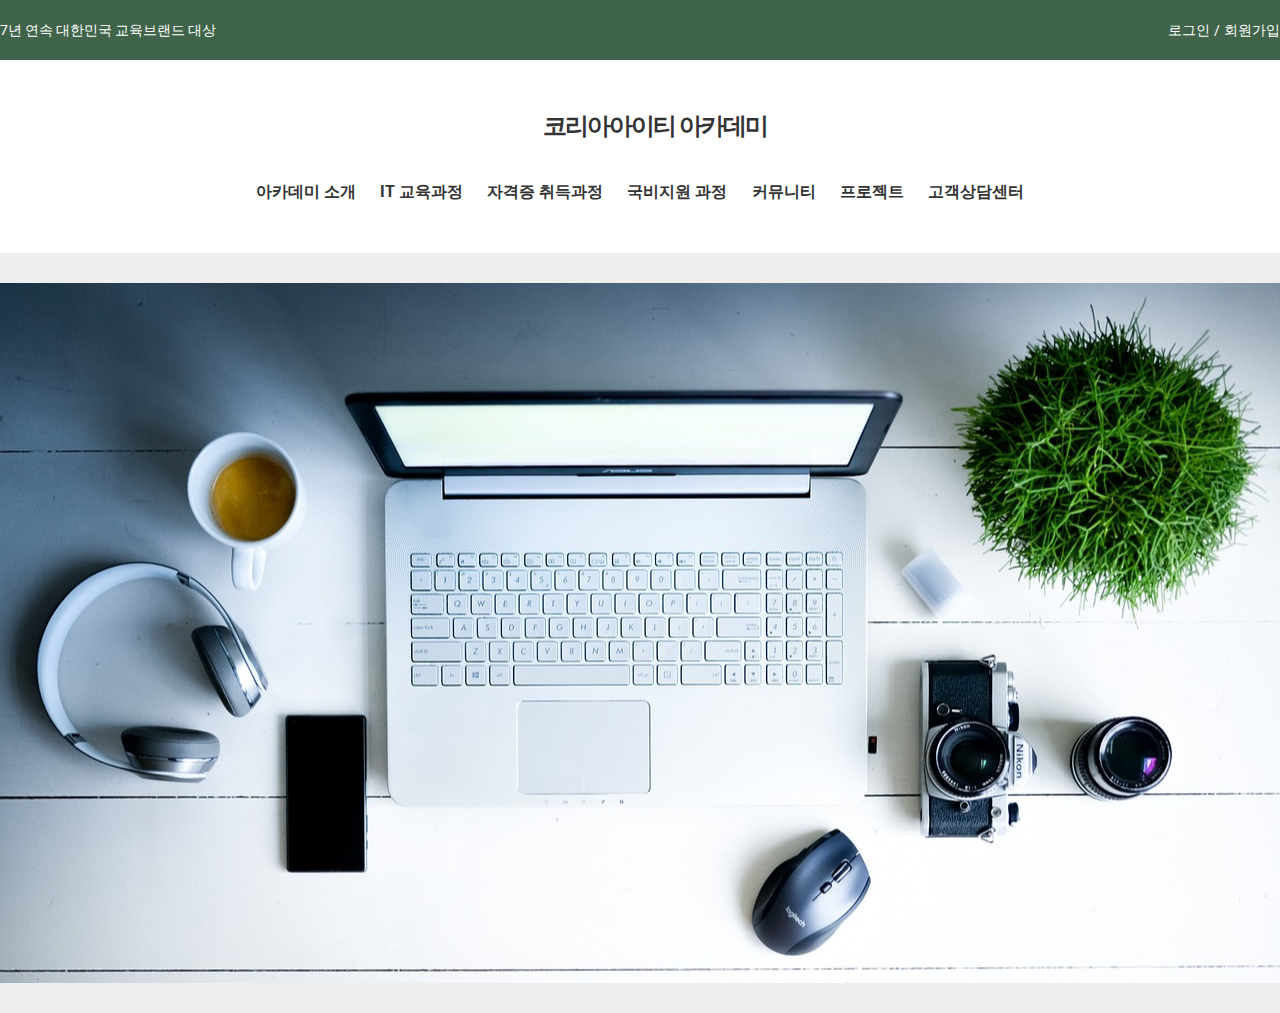
<file: frontend_test/text_20231201_황성영(2과목)/index.html>
<!DOCTYPE html>
<html lang="en">
<head>
  <meta charset="UTF-8">
  <meta name="viewport" content="width=device-width, initial-scale=1.0">
  <title>웹사이트</title>
  <link href="https://fonts.googleapis.com/css2?family=Roboto&display=swap" rel="stylesheet">
  <link rel="stylesheet" href="https://cdnjs.cloudflare.com/ajax/libs/font-awesome/6.5.1/css/all.min.css" integrity="sha512-DTOQO9RWCH3ppGqcWaEA1BIZOC6xxalwEsw9c2QQeAIftl+Vegovlnee1c9QX4TctnWMn13TZye+giMm8e2LwA==" crossorigin="anonymous" referrerpolicy="no-referrer" />
  <link rel="stylesheet" href="./css/reset.css"/>
  <link rel="stylesheet" href="./css/style.css"/>
</head>
<body>
  <div class="wrap">
    <div class="banner_wrap">
      <ul class="banner">
        <li>
          <a href="#">7년 연속 대한민국 교육브랜드 대상</a>
        </li>
        <li class="login">
          <a href="#">로그인</a>
          <a href="#">회원가입</a>
        </li>
      </ul>
    </div>
    <div class="header_wrap">
      <header>
        <div class="header_title">
          <ul class="sns_btn">
            <li>
              <a href="http://www.instagram.com" target="_blank">
                <i class="fa-brands fa-instagram"></i>
              </a>
            </li>
            <li>
              <a href="http://www.facebook.com" target="_blank">
                <i class="fa-brands fa-facebook-f"></i>
              </a>
            </li>
            <li>
              <a href="http://www.twitter.com" target="_blank">
                <i class="fa-brands fa-twitter"></i>
              </a>
            </li>
            <li>
              <a href="http://www.youtube.com" target="_blank">
                <i class="fa-brands fa-youtube"></i>
              </a>
            </li>
          </ul>
          <a href="./index.html" class="logo_txt">
            <h2>코리아아이티 아카데미</h2>
          </a>
          <ul class="info_btn">
            <li>
              <a href="#">
                <i class="fa-solid fa-user"></i>
              </a>
            </li>
            <li>
              <a href="#">
                <i class="fa-solid fa-bag-shopping"></i>
              </a>
            </li>
          </ul>
        </div>
        <nav>
          <ul class="category">
            <li>
              <a href="#">아카데미 소개</a>
            </li>
            <li>
              <a href="#">IT 교육과정</a>
            </li>
            <li>
              <a href="#">자격증 취득과정</a>
            </li>
            <li>
              <a href="#">국비지원 과정</a>
            </li>
            <li>
              <a href="#">커뮤니티</a>
            </li>
            <li>
              <a href="#">프로젝트</a>
            </li>
            <li>
              <a href="#">고객상담센터</a>
            </li>
          </ul>
        </nav>
      </header>
    </div>
    <main>
      <section></section>
    </main>
  </div>
</body>
</html>
</file>
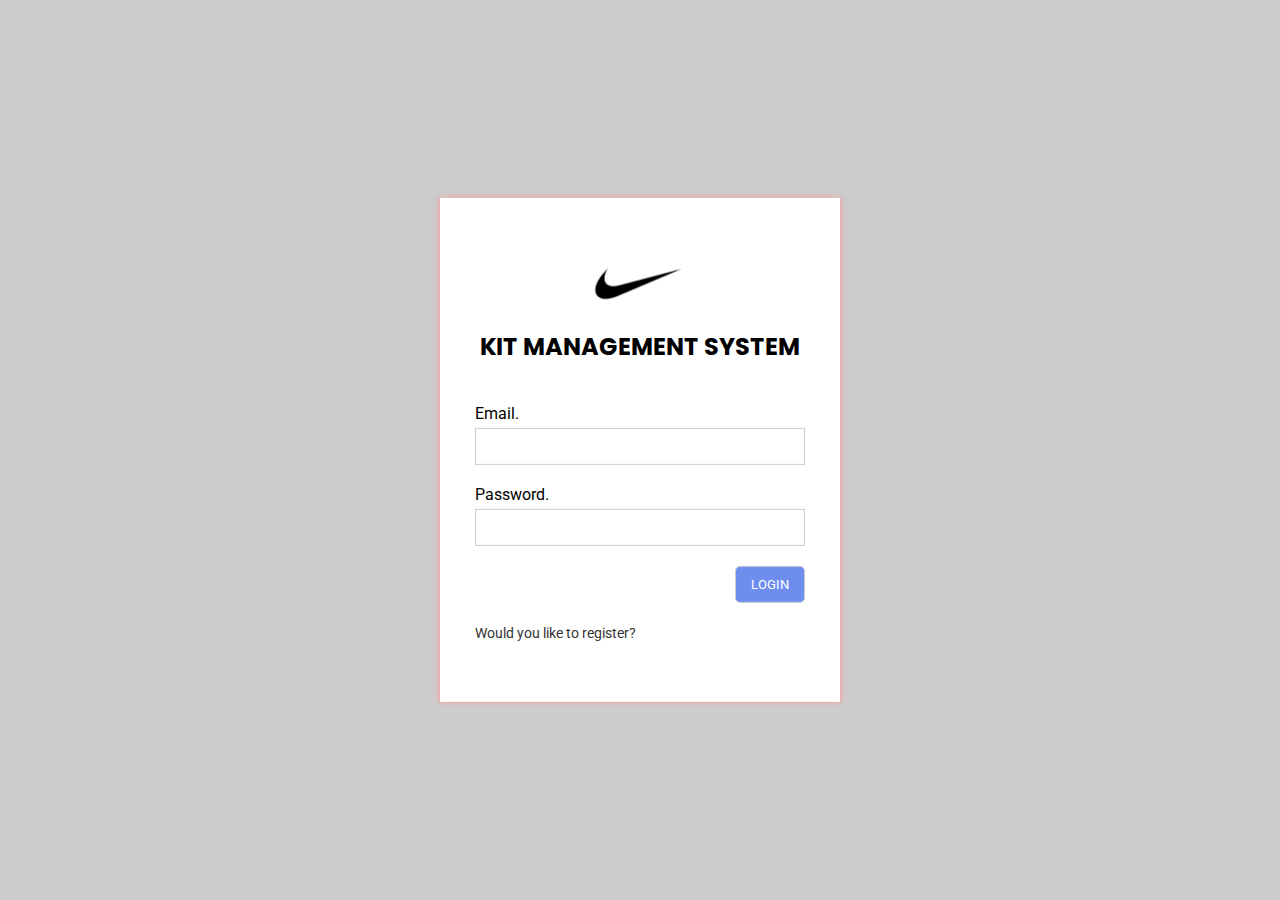
<file: frontend_test/test_20231201_황성영(1과목)/login/login.html>
<!DOCTYPE html>
<html lang="en">
<head>
  <meta charset="UTF-8">
  <meta name="viewport" content="width=device-width, initial-scale=1.0">
  <title>로그인 페이지</title>
  <link rel="preconnect" href="https://fonts.googleapis.com">
<link rel="preconnect" href="https://fonts.gstatic.com" crossorigin>
<link href="https://fonts.googleapis.com/css2?family=Poppins&family=Roboto&display=swap" rel="stylesheet">
  <link rel="stylesheet" href="./css/reset.css"/>
  <link rel="stylesheet" href="./css/style.css"/>
</head>
<body>
  <div class="wrap">
    <h1 class="logo">
      <a href="#">
        <img src="./images/logo.png" alt="로고이미지"/>
      </a>
    </h1>
    <h3>KIT MANAGEMENT SYSTEM</h3>
    <form class="login" onsubmit="return checkfrm()">
      <ul>
        <li>
          <label>Email.</label>
          <input type="email" class="user_email"/>
        </li>
        <li>
          <label>Password.</label>
          <input type="password" class="user_passwd"/>
        </li>
        <li>
          <input type="submit" value="LOGIN" class="btn_login"/>
        </li>
      </ul>
    </form>
    <a href="../register/register.html" class="movepage">
      Would you like to register?
    </a>
  </div>
  
  <script src="./js/login_exception.js"></script>
</body>
</html>
</file>
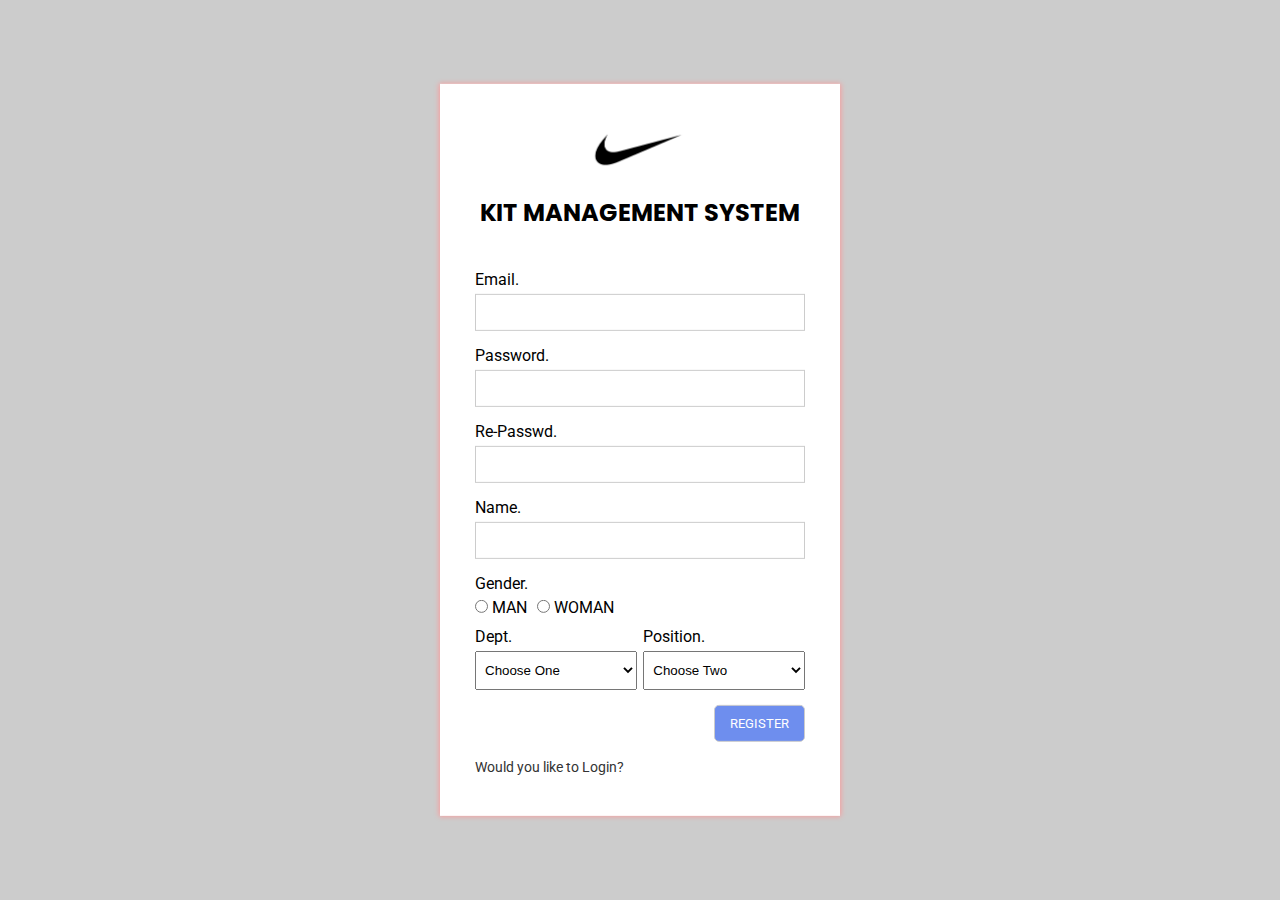
<file: frontend_test/test_20231201_황성영(1과목)/register/register.html>
<!DOCTYPE html>
<html lang="en">
<head>
  <meta charset="UTF-8">
  <meta name="viewport" content="width=device-width, initial-scale=1.0">
  <title>회원가입 페이지</title>
  <link rel="preconnect" href="https://fonts.googleapis.com">
<link rel="preconnect" href="https://fonts.gstatic.com" crossorigin>
<link href="https://fonts.googleapis.com/css2?family=Poppins&family=Roboto&display=swap" rel="stylesheet">
  <link rel="stylesheet" href="./css/reset.css"/>
  <link rel="stylesheet" href="./css/style.css"/>
</head>
<body>
  <div class="wrap">
    <h1 class="logo">
      <a href="../login/login.html">
        <img src="./images/logo.png" alt="로고이미지"/>
      </a>
    </h1>
    <h3>KIT MANAGEMENT SYSTEM</h3>
    <form class="register" onsubmit="return checkfrm()">
      <ul>
        <li>
          <label>Email.</label>
          <input type="email" class="user_email"/>
        </li>
        <li>
          <label>Password.</label>
          <input type="password" class="user_passwd"/>
        </li>
        <li>
          <label>Re-Passwd.</label>
          <input type="password" class="re_user_passwd"/>
        </li>
        <li>
          <label>Name.</label>
          <input type="text" class="user_name"/>
        </li>
        <li>
          <label>Gender.</label>
          <ul class="gender_radio">
            <li>
              <input type="radio" name="gender" class="user_gender"/>
              <label>MAN</label>
            </li>
            <li>
              <input type="radio" name="gender" class="user_gender"/>
              <label>WOMAN</label>
            </li>
          </ul>
        </li>
        <li>
          <ul class="select_box">
            <li>
              <label>Dept.</label>
              <select class="dept">
                <option value="">Choose One</option>
                <option value="1">1</option>
                <option value="2">2</option>
                <option value="3">3</option>
              </select>
            </li>
            <li>
              <label>Position.</label>
              <select class="position">
                <option value="">Choose Two</option>
                <option value="1">1</option>
                <option value="2">2</option>
                <option value="3">3</option>
              </select>
            </li>
          </ul>
        </li>
        <li class="btn_area">
          <input type="submit" value="REGISTER" class="btn_register"/>
        </li>
      </ul>
    </form>
    <a href="../login/login.html" class="movepage">
      Would you like to Login?
    </a>
  </div>
  
  <script src="./js/register_exception.js"></script>
</body>
</html>
</file>
<file: frontend_test/text_20231201_황성영(2과목)/css/style.css>
@charset 'utf-8';

.wrap {
  width: 100%;
}

.banner_wrap {
  width: 100%;
  background-color: rgb(63, 100, 74);
}

.banner {
  margin: 0 auto;
  max-width: 1400px;
  padding: 20px 0;
  display: flex;
  justify-content: space-between;
}

.banner a {
  color: #fff;
  font-size: 14px;
}

.login a:first-child:after {
  content: "/";
  margin-left: 4px;
}

.header_wrap {
  padding: 50px 0;
  width: 100%;
}

header {
  margin: 0 auto;
  max-width: 1400px;
}

.header_title {
  margin-bottom: 40px;
  display: flex;
  justify-content: space-between;
}

.sns_btn,
.info_btn {
  display: flex;
  justify-content: space-between;
}

.sns_btn a,
.info_btn a {
  font-size: 18px;
}

.sns_btn li,
.info_btn li {
  margin-right: 15px;
}

.sns_btn li:last-child,
.info_btn li:last-child {
  margin-right: 0;
}

.logo_txt h2 {
  font-size: 24px;
  font-weight: 900;
  letter-spacing: -2px;
}

.category {
  width: 60%;
  margin: 0 auto;
  display: flex;
  justify-content: space-between;
}

.category a {
  font-weight: 700;
}

main {
  padding: 30px 0;
  width: 100%;
  background-color: #eee;
}

section {
  margin: 0 auto;
  max-width: 1400px;
  height: 700px;
  background: url(../images/main_img.jpg) 50% 50% no-repeat;
  background-size: cover;
}
</file>
<file: frontend_test/test_20231201_황성영(1과목)/login/css/style.css>
@charset 'utf-8';

.wrap {
  padding: 60px 35px;
  width: 400px;
  position: absolute;
  top: 50%;
  left: 50%;
  transform: translate(-50%, -50%);
  background-color: #fff;
  box-shadow: 0px 0px 5px 1px rgb(250, 156, 156)
}

.logo {
  margin: 0 auto;
  width: 120px;
}

.logo img {
  width: 100%;
}

.wrap h3 {
  margin-bottom: 40px;
  text-align: center;
  font-size: 24px;
  font-family: 'Poppins', sans-serif;
  font-weight: 700;
}

.login {
  width: 100%;
  margin: 0 auto;
}

.login label {
  display: block;
  font-size: 16px;
  margin-bottom: 5px;
}

.login li {
  margin-bottom: 20px;
}

.user_email,
.user_passwd {
  padding: 10px 5px;
  width: 100%;
  border: 1px solid #ccc;
  outline: none;
  font-family: 'Roboto', sans-serif;
}

.user_email:focus,
.user_passwd:focus {
  box-shadow: 0 0 2px 1px rgb(133, 175, 237);
}

.login li:last-child {
  display: flex;
  justify-content: end;
}

.btn_login {
  padding: 10px 15px;
  background-color: rgb(110, 142, 238);
  color: #fff;
  border: 1px solid #ccc;
  border-radius: 5px;
  cursor: pointer;
  font-family: 'Roboto', sans-serif;
}

.movepage {
  font-size: 14px;
}
</file>
<file: frontend_test/test_20231201_황성영(1과목)/register/css/style.css>
@charset 'utf-8';

.wrap {
  padding: 40px 35px;
  width: 400px;
  position: absolute;
  top: 50%;
  left: 50%;
  transform: translate(-50%, -50%);
  background-color: #fff;
  box-shadow: 0px 0px 5px 1px rgb(250, 156, 156)
}

.logo {
  margin: 0 auto;
  width: 120px;
}

.logo img {
  width: 100%;
}

.wrap h3 {
  margin-bottom: 40px;
  text-align: center;
  font-size: 24px;
  font-family: 'Poppins', sans-serif;
  font-weight: 700;
}

.register {
  width: 100%;
  margin: 0 auto;
}

.register label {
  display: block;
  font-size: 16px;
  margin-bottom: 5px;
}

.register li {
  margin-bottom: 15px;
}

.user_email,
.user_passwd,
.re_user_passwd,
.user_name {
  padding: 10px 5px;
  width: 100%;
  border: 1px solid #ccc;
  outline: none;
  font-family: 'Roboto', sans-serif;
}

.user_email:focus,
.user_passwd:focus,
.re_user_passwd:focus,
.user_name:focus {
  box-shadow: 0 0 2px 1px rgb(133, 175, 237);
}

.register li:nth-child(5) {
  margin-bottom: 5px;
}

.gender_radio {
  margin-top: 5px;
  display: flex;
}

.gender_radio li {
  margin-bottom: 0;
}

.gender_radio li:first-child {
  margin-right: 10px;
}

.gender_radio label {
  display: inline-block;
}

.select_box {
  display: flex;
  justify-content: space-between;
}

.select_box li {
  margin-bottom: 0;
  width: 49%;
}

select {
  padding: 10px 5px;
  width: 100%;
}

.btn_area {
  display: flex;
  justify-content: end;
}

.btn_register {
  padding: 10px 15px;
  background-color: rgb(110, 142, 238);
  color: #fff;
  border: 1px solid #ccc;
  border-radius: 5px;
  cursor: pointer;
  font-family: 'Roboto', sans-serif;
}

.movepage {
  font-size: 14px;
}
</file>
